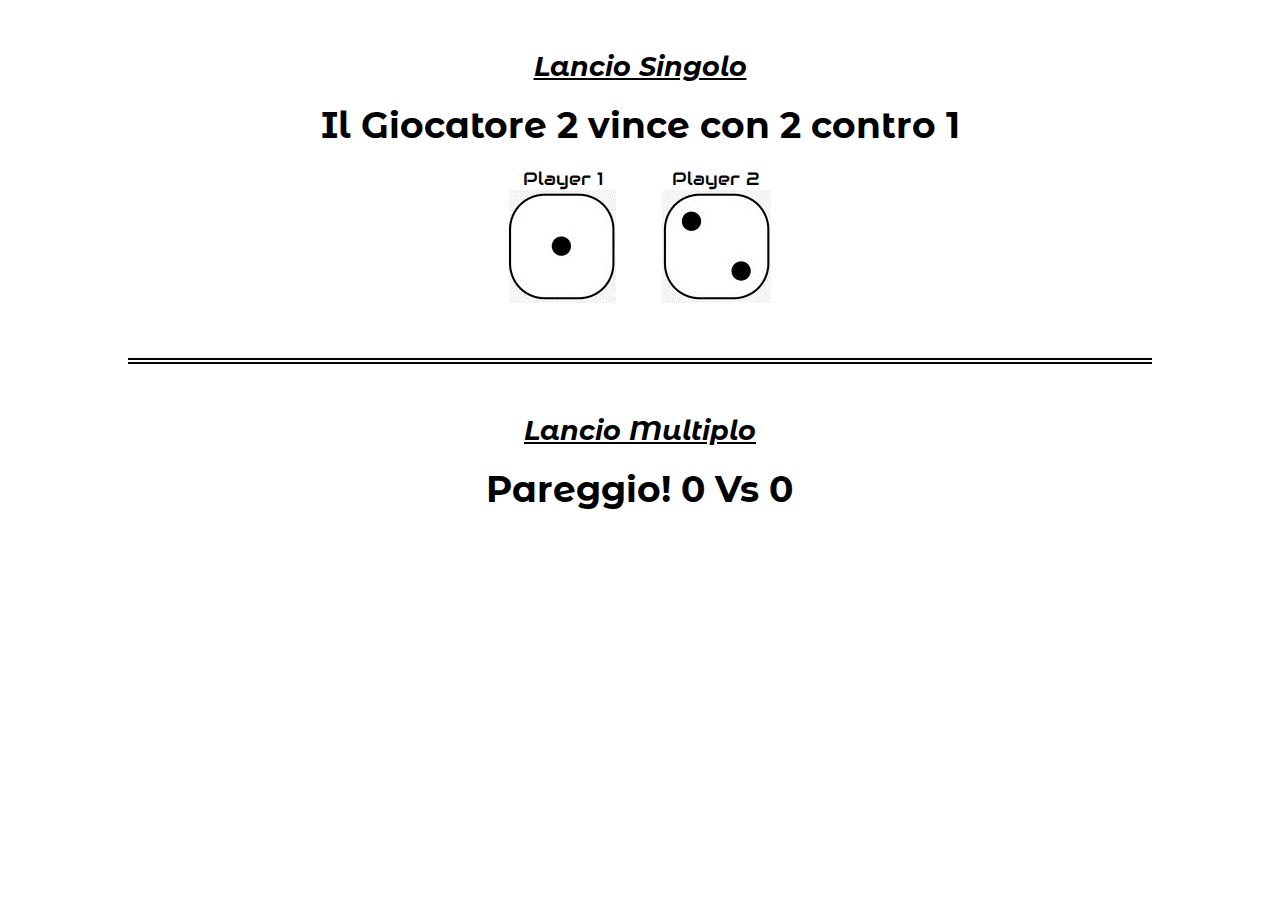
<file: js-dadi-bonus/index.html>
<!DOCTYPE html>
<html lang="en" dir="ltr">
  <head>
    <meta charset="utf-8">
    <link href="https://fonts.googleapis.com/css?family=Montserrat+Alternates:400,700,700i,800i&display=swap" rel="stylesheet">
    <link href="https://fonts.googleapis.com/css?family=Audiowide&display=swap" rel="stylesheet">
    <link rel="stylesheet" href="assets/css/main.css">
    <title>Es Dadi</title>
  </head>
  <body>
      <div class="page-wrapper">
        <h2>Lancio Singolo</h2>
        <h1 id="winner"></h1>
        <div class="dice">
          <p>Player 1</p>
          <img id="dice1" src="" alt="">
        </div>
        <div class="dice">
          <p>Player 2</p>
          <img id="dice2" src="" alt="">
        </div>
        <div class="divider"></div>
        <h2>Lancio Multiplo</h2>
        <div class="mult-dice">
          <h1 id="winnerXroll"></h1>
        </div>

      </div>


    <script src="assets/js/main.js" charset="utf-8"></script>
  </body>
</html>
</file>
<file: js-dadi-bonus/assets/css/main.css>
* {
  border: 0;
  margin: 0;
  box-sizing: border-box;
}
body{
  font-family: 'Montserrat Alternates', sans-serif;
}
p {
  font-family: 'Audiowide', cursive;
}
h2 {
  padding: 20px 0;
  font-style: italic;
  text-decoration: underline;
}
.page-wrapper {
  width: 80%;
  margin: auto;
  text-align: center;
  padding-top: 30px;
  font-size: 18px;
}
.dice {
  display: inline-block;
  margin: 20px;
}
.dice img {
  width: 100%;
}
.divider {
  width: 100%;
  margin: 30px auto;
  height: 6px;
  border-top: 2px solid #000;
  border-bottom: 2px solid #000;
}
.mult-dice {
  width: 70%;
  margin: auto;
}
</file>
